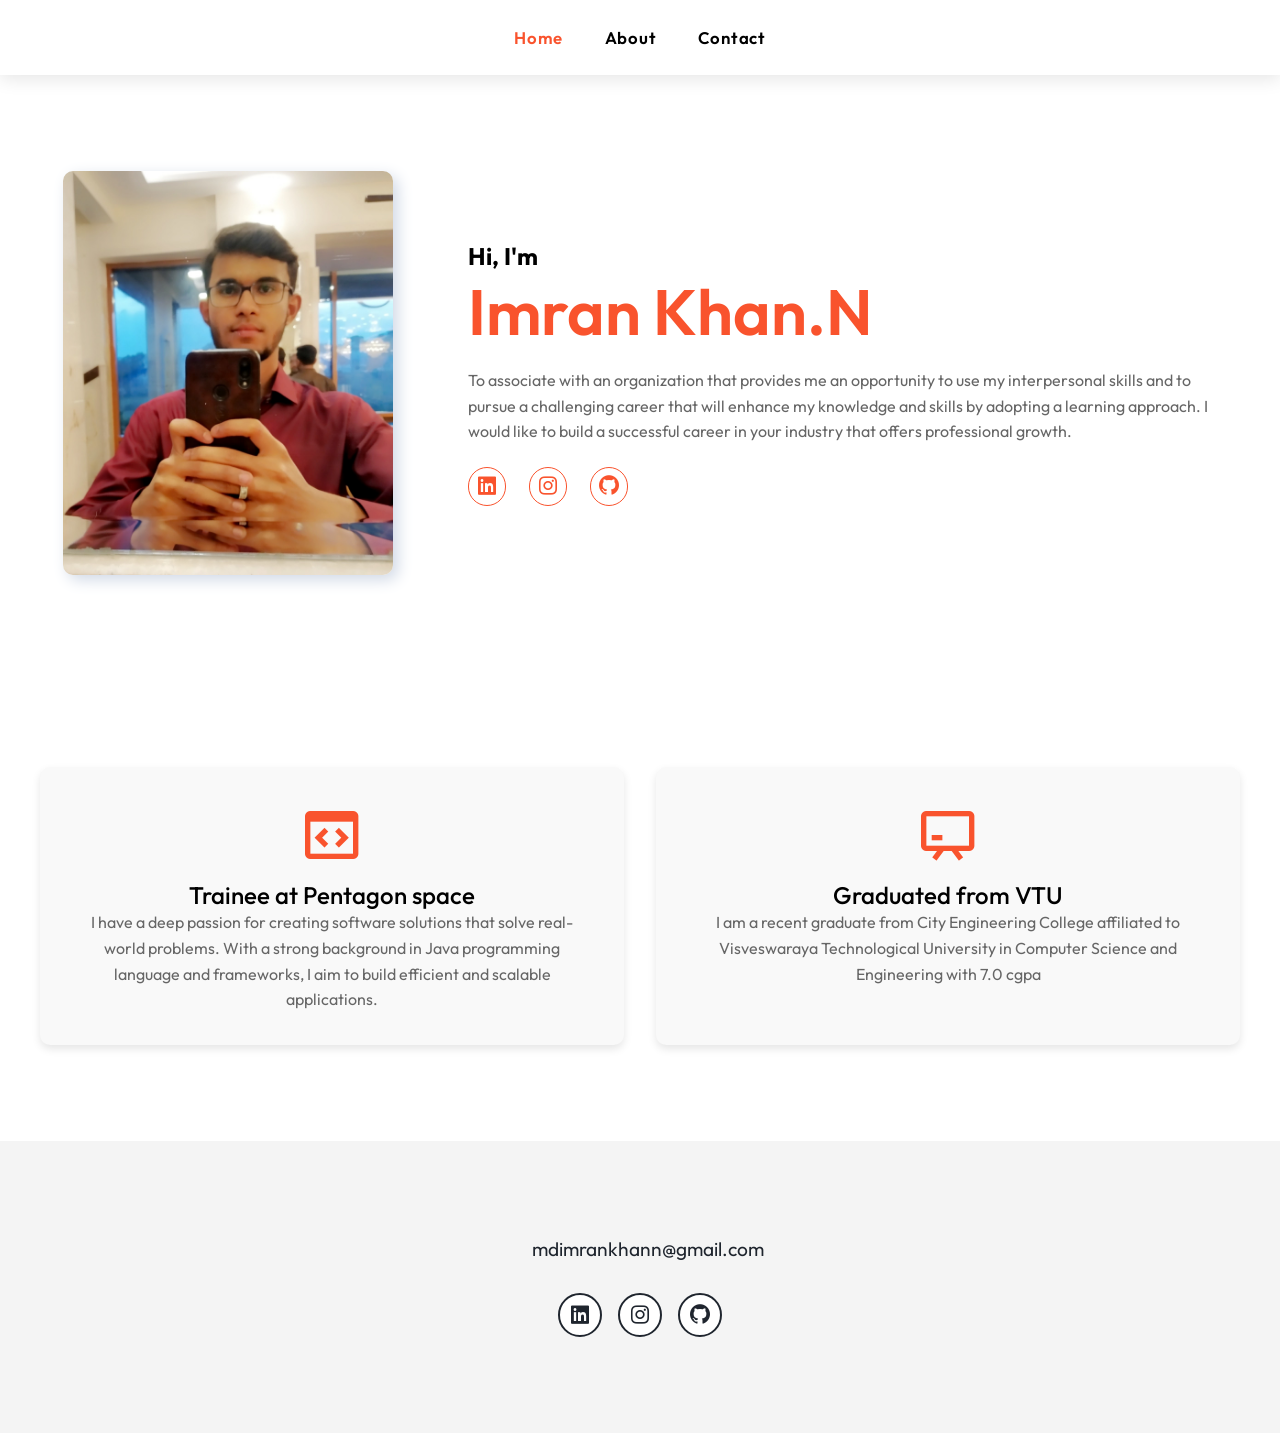
<file: Imran portfolio/index.html>
<!DOCTYPE html>
<html lang="en">

<head>
    <meta charset="UTF-8">
    <meta name="viewport" content="width=device-width, initial-scale=1.0">
    <title>Portfolio</title>
    <link rel="stylesheet" href="styles.css">
    <link href='https://unpkg.com/boxicons@2.1.4/css/boxicons.min.css' rel='stylesheet'>
</head>

<body>
    <header>
        <div class="container page-header">
            <nav>
                <ul>
                    <li><a href="#" class="active">Home</a></li>
                    <li><a href="#about">About</a></li>
                    <li><a href="#contact">Contact</a></li>
                </ul>
            </nav>
        </div>
    </header>
    
    <section class="intro">
        <div class="container main">
            <div class="profile-img">
                <img class="images img-w" src="assets/profile-pic.jpeg" alt="Profile Image">
            </div>
            <div class="profile-info">
                <h3>Hi, I'm</h3>
                <h1><span class="name">Imran Khan.N</span></h1>
                <p>To associate with an organization that provides me an opportunity to use my interpersonal skills 
                    and to pursue a challenging career that will enhance my knowledge and skills by adopting a learning 
                    approach. I would like to build a successful career in your industry that offers professional growth.</p>
                <div class="social">
                    <a href="https://www.linkedin.com/in/imran-cmy"><i
                            class='bx bxl-linkedin-square'></i></a>
                    <a href="https://www.instagram.com/imran_n_07/">
                        <i class='bx bxl-instagram'></i></a>
                    <a href="https://github.com/Md-Imrankhann">
                        <i class='bx bxl-github'></i></a>
                </div>
            </div>
        </div>
    </section>

    <section id="about" class="about-section">
        <div class="container about">
            <div class="about-content">
                <div class="about-box">
                    <div class="about-icon">
                        <i class='bx bx-code-block'></i>
                    </div>
                    <div class="about-info">
                        <h3>Trainee at Pentagon space</h3>
                        <p>I have a deep passion for creating software solutions that solve real-world problems. With a
                            strong background in Java programming language and frameworks, I aim to build efficient
                            and scalable applications.</p>
                    </div>
                </div>
                <div class="about-box">
                    <div class="about-icon">
                        <i class='bx bx-chalkboard'></i>
                    </div>
                    <div class="about-info">
                        <h3>Graduated from VTU</h3>
                        <p>I am a recent graduate from City Engineering College affiliated to Visveswaraya Technological University in Computer Science and Engineering with 7.0 cgpa</p>
                    </div>
                </div>
            </div>
        </div>
    </section>


    <section id="contact" class="contact-section">
        <div class="contact">
            <div class="contact-content">
                <a href="mailto:mdimrankhann@gmail.com">
                    <i class="fas fa-envelope"></i> mdimrankhann@gmail.com
                </a>
            </div>
            <div class="social-media">
                <a href="https://www.linkedin.com/in/imran-cmy/" target="_blank">
                    <i class="bx bxl-linkedin-square"></i>
                </a>
                <a href="https://www.instagram.com/imran_n_07/" target="_blank">
                    <i class="bx bxl-instagram"></i>
                </a>
                <a href="https://github.com/Md-Imrankhann" target="_blank">
                    <i class="bx bxl-github"></i>
                </a>
            </div>
        </div>
    </section>
</body>

</html>
</file>
<file: Imran portfolio/styles.css>
@import url('https://fonts.googleapis.com/css2?family=Poppins:wght@100;200;300;400;500;600;700;800&display=swap');
@import url('https://fonts.googleapis.com/css2?family=Outfit:wght@200;300;400;500;600;700;800&family=Roboto:wght@100;300;400&display=swap');

:root {
    --primary-color: #f9532d;
    --primary-dark: #1F252E;
}

* {
    margin: 0;
    padding: 0;
}

body {
    font-family: 'Outfit','Poppins', sans-serif;
    background: #ffffff;
    height: 100vh;
    color: #000;
    overflow-x: hidden;
}

.container {
    padding: 0 8.4rem;
    display: flex;
    flex-direction: column;
    align-items: center;
}

.img-w {
    width: 100%;
    border-radius: 10%;
}

header {
    box-shadow: 0 4px 17px rgba(0, 0, 0, .1); /* add sadow effect for*/
    background: #fff;
    z-index: 1;
}

.page-header {
    display: flex;
    justify-content: space-between;
    align-items: center;
    padding: 1rem 0;
    width: 100%;
}


.logo a {
    color: #000;
    text-decoration: none;
}

ul {
    display: flex;
    gap: .6rem;
    list-style-type: none;
    background-color: transparent;
    overflow: hidden;
}

li a {
    display: inline-block;
    padding: .3rem 1rem;
    color: #000;
    text-decoration: none;
    font-size: 1.05rem;
    font-weight: 600;
    letter-spacing: .7px;
    border-radius: 36px;
    line-height: 2;
    transition: .3s;
    opacity: 0;
    animation: navSuh .3s ease forwards;
    animation-delay: 2s;
}

li a.active,
li a:hover {
    color: var(--primary-color);
}

#click {
    display: none;
}

.menu {
    display: none;
}

.mode i {
    font-size: 1.4rem;
    cursor: pointer;
    color: var(--primary-color);
    opacity: 0;
    animation: rightSideSuh 1.5s ease forwards;
}

.intro {
    padding: 6rem 0;
    display: flex;
    flex-direction: column;
    align-items: center;
    width: 100%;
}

.main {
    display: flex;
    flex-direction: row;
    justify-content: center;
    align-items: center;
    width: 100%;
    max-width: 1200px;
    gap: 2rem;
}

.profile-img {
    flex: 1;
    display: flex;
    justify-content: center;
}

.profile-info {
    flex: 2;
    padding: 20px;
    display: flex;
    flex-direction: column;
    align-items: flex-start;
}

.profile-info h3 {
    color: #000;
    font-size: 1.5rem;
    opacity: 0;
    animation: topSideSuh 1s ease forwards;
}

.profile-info h1 {
    color: #000;
    font-size: 4rem;
    font-weight: 600;
    opacity: 0;
    animation: leftSideSuh 1s ease forwards;
    animation-delay: 1s;
}

.profile-info .name {
    color: var(--primary-color);
}

.profile-info p {
    line-height: 1.6;
    color: #666;
    margin-top: 1rem;
}

.social {
    display: flex;
    gap: 1.4rem;
    margin-top: 1.4rem;
}

.social a {
    display: flex;
    justify-content: center;
    text-decoration: none;
    color: var(--primary-color);
    border: 1.6px solid var(--primary-color);
    font-size: 1.5rem;
    border-radius: 50%;
    padding: 0.39rem;
    text-align: center;
    opacity: 0;
    animation: SocialSuh 1s ease forwards;
    animation-delay: 2000ms;
}

.social a:hover {
    color: var(--primary-dark);
    background-color: var(--primary-color);
    box-shadow: 0 0 20px var(--primary-color);
    transition: all .3s ease-in-out;
}

.images {
    border-radius: 10px;
    width: 330px;
    background: linear-gradient(145deg, #e2e8ec, #ffffff);
    box-shadow: 5px 5px 15px #D1D9E6, -5px -5px 15px #ffffff;
}


.dark-mode {
    background-color: var(--primary-dark);
    color: #ffffff;
}

.about-section {
    padding: 6rem 0;
    display: flex;
    flex-direction: column;
    align-items: center;
    width: 100%;
}

.about {
    display: flex;
    flex-direction: row;
    gap: 2rem;
    align-items: center;
    width: 100%;
    max-width: 1200px;
    justify-content: center;
}

.about-box {
    background: #f9f9f9;
    border-radius: 10px;
    box-shadow: 0 4px 8px rgba(0, 0, 0, 0.1);
    padding: 2rem;
    text-align: center;
    flex: 1;
    transition: transform 0.3s ease, box-shadow 0.3s ease;
}

.about-box:hover {
    transform: translateY(-10px);
    box-shadow: 0 10px 20px rgba(0, 0, 0, 0.2);
}

.about h2 {
    font-size: 2.5rem;
    font-weight: 600;
    color: var(--primary-dark);
}

.about-content {
    display: flex;
    flex-wrap: wrap;
    gap: 2rem;
    width: 100%;
}

.about-icon {
    font-size: 4rem;
    color: var(--primary-color);
}

.about-info {
    flex: 1;
}

.about-info h3 {
    font-size: 1.5rem;
    font-weight: 500;
    color: #000;
}

.about-info p {
    font-size: 1rem;
    color: #666;
    line-height: 1.6;
}

.contact-section {
    padding: 6rem 0;
    background-color: #f4f4f4;
    display: flex;
    flex-direction: column;
    align-items: center;
    width: 100%;
}

.contact {
    display: flex;
    flex-direction: column;
    gap: 2rem;
    align-items: center;
    width: 100%;
    max-width: 600px;
}

.contact-content a {
    display: flex;
    align-items: center;
    gap: 1rem;
    font-size: 1.2rem;
    color: var(--primary-dark);
    text-decoration: none;
    transition: color 0.3s ease;
}

.contact-content a:hover {
    color: var(--primary-color);
}

.contact-content i {
    font-size: 2rem;
}

.social-media {
    display: flex;
    gap: 1rem;
}

.social-media a {
    display: flex;
    align-items: center;
    justify-content: center;
    width: 40px;
    height: 40px;
    font-size: 1.5rem;
    color: var(--primary-dark);
    text-decoration: none;
    background: #fff;
    border-radius: 50%;
    border: 2px solid var(--primary-dark);
    transition: background 0.3s ease, color 0.3s ease;
}

.social-media a:hover {
    background: var(--primary-color);
    color: #fff;
}

@keyframes leftSideSuh {
    0% {
        transform: translateX(-100px);
        opacity: 0;
    }
    100% {
        transform: translateX(0);
        opacity: 1;
    }
}

@keyframes navSuh {
    0% {
        transform: translateY(100px);
        opacity: 0;
    }
    100% {
        transform: translateY(0);
        opacity: 1;
    }
}

@keyframes rightSideSuh {
    0% {
        transform: translateX(100px);
        opacity: 0;
    }
    100% {
        transform: translateX(0);
        opacity: 1;
    }
}

@keyframes topSideSuh {
    0% {
        transform: translateY(-100px);
        opacity: 0;
    }
    100% {
        transform: translateY(0);
        opacity: 1;
    }
}
@keyframes SocialSuh {
    0% {
        transform: translateY(100px);
        opacity: 0;
    }
    100% {
        transform: translateY(0);
        opacity: 1;
    }
}

@keyframes imageSuh {
    0% {
        opacity: 0;
        transform: scale(0);
    }
    100% {
        opacity: 1;
        transform: scale(1);
    }
}
</file>
